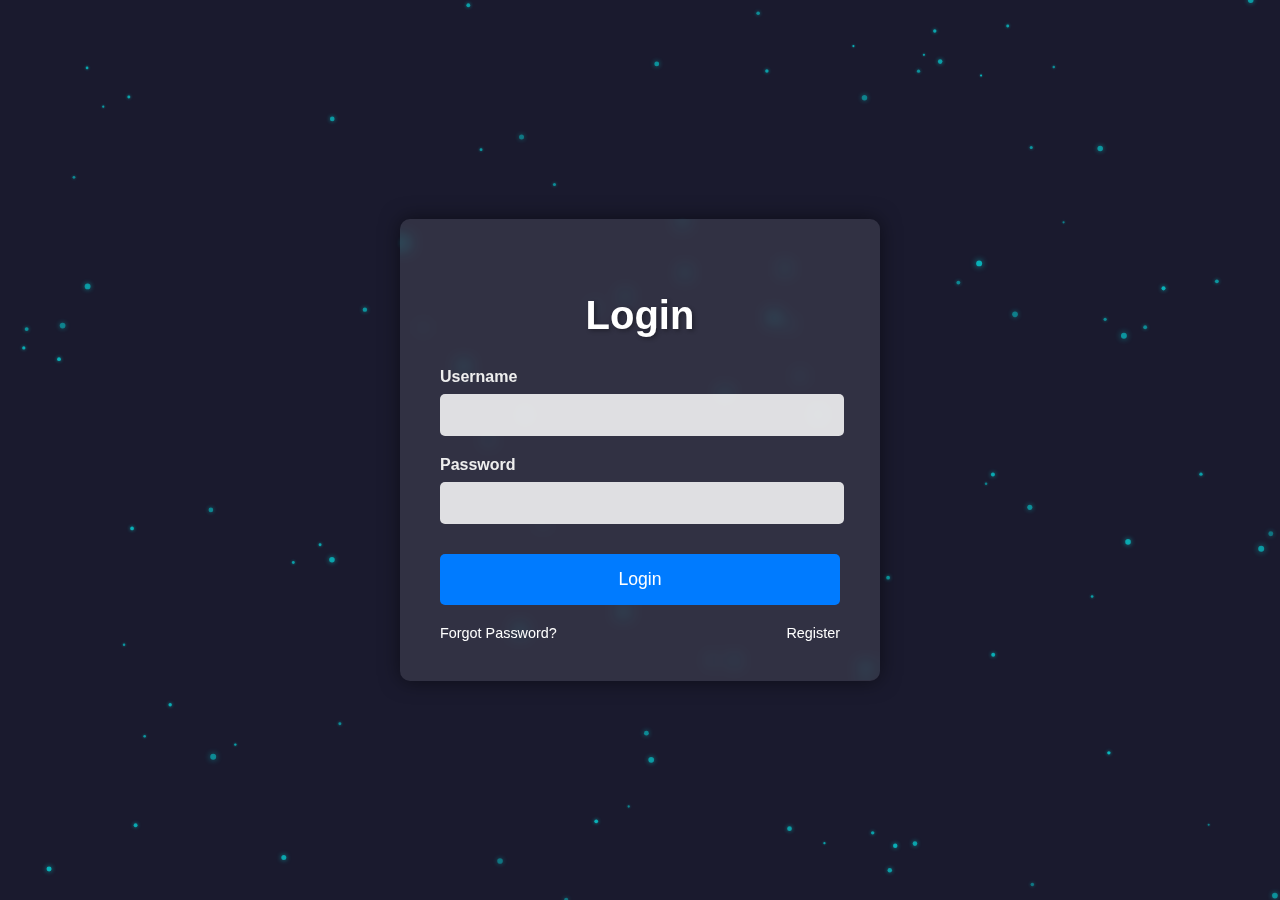
<file: 1/index.html>
<!DOCTYPE html>
<html lang="en">
<head>
    <meta charset="UTF-8">
    <meta name="viewport" content="width=device-width, initial-scale=1.0">
    <title>Login Page - Small Particles</title>
    <link rel="stylesheet" href="style.css">
</head>
<body>
    <canvas id="particle-canvas"></canvas>

    <div class="login-container">
        <form class="login-form">
            <h2>Login</h2>
            <div class="input-group">
                <label for="username">Username</label>
                <input type="text" id="username" name="username" required>
            </div>
            <div class="input-group">
                <label for="password">Password</label>
                <input type="password" id="password" name="password" required>
            </div>
            <button type="submit">Login</button>
            <div class="forgot-register">
                <a href="#">Forgot Password?</a>
                <a href="#">Register</a>
            </div>
        </form>
    </div>

    <script src="script.js"></script>
</body>
</html>
</file>
<file: 1/style.css>
body {
    margin: 0;
    font-family: Arial, sans-serif;
    overflow: hidden; /* Prevent scrollbars */
    display: flex;
    justify-content: center;
    align-items: center;
    min-height: 100vh;
    background-color: #1a1a2e; /* Dark background for glowing particles */
    color: white;
}

/* Style for the canvas that will draw the particles */
#particle-canvas {
    position: absolute;
    top: 0;
    left: 0;
    width: 100%;
    height: 100%;
    z-index: -1; /* Send the canvas to the background */
    display: block; /* Important to remove extra space under canvas */
}

.login-container {
    background-color: rgba(255, 255, 255, 0.1); /* Very subtle transparency */
    padding: 40px;
    border-radius: 10px;
    box-shadow: 0 0 20px rgba(0, 0, 0, 0.5);
    text-align: center;
    backdrop-filter: blur(8px); /* Frosted glass effect */
    -webkit-backdrop-filter: blur(8px); /* For Safari */
    color: white;
    max-width: 400px;
    width: 90%;
    position: relative; /* Ensure it's above the canvas */
    z-index: 1;
}

.login-form h2 {
    margin-bottom: 30px;
    color: #fff;
    font-size: 2.5em;
    text-shadow: 2px 2px 4px rgba(0, 0, 0, 0.3);
}

.input-group {
    margin-bottom: 20px;
    text-align: left;
}

.input-group label {
    display: block;
    margin-bottom: 8px;
    font-weight: bold;
    color: #eee;
}

.input-group input[type="text"],
.input-group input[type="password"] {
    width: calc(100% - 20px);
    padding: 12px;
    border: none;
    border-radius: 5px;
    background-color: rgba(255, 255, 255, 0.85);
    color: #333;
    font-size: 1em;
}

.input-group input[type="text"]::placeholder,
.input-group input[type="password"]::placeholder {
    color: #666;
}

button[type="submit"] {
    background-color: #007bff;
    color: white;
    padding: 15px 25px;
    border: none;
    border-radius: 5px;
    cursor: pointer;
    font-size: 1.1em;
    transition: background-color 0.3s ease;
    width: 100%;
    box-sizing: border-box;
    margin-top: 10px;
}

button[type="submit"]:hover {
    background-color: #0056b3;
}

.forgot-register {
    margin-top: 20px;
    display: flex;
    justify-content: space-between;
    font-size: 0.9em;
}

.forgot-register a {
    color: #fff;
    text-decoration: none;
    transition: color 0.3s ease;
}

.forgot-register a:hover {
    color: #007bff;
    text-decoration: underline;
}
</file>
